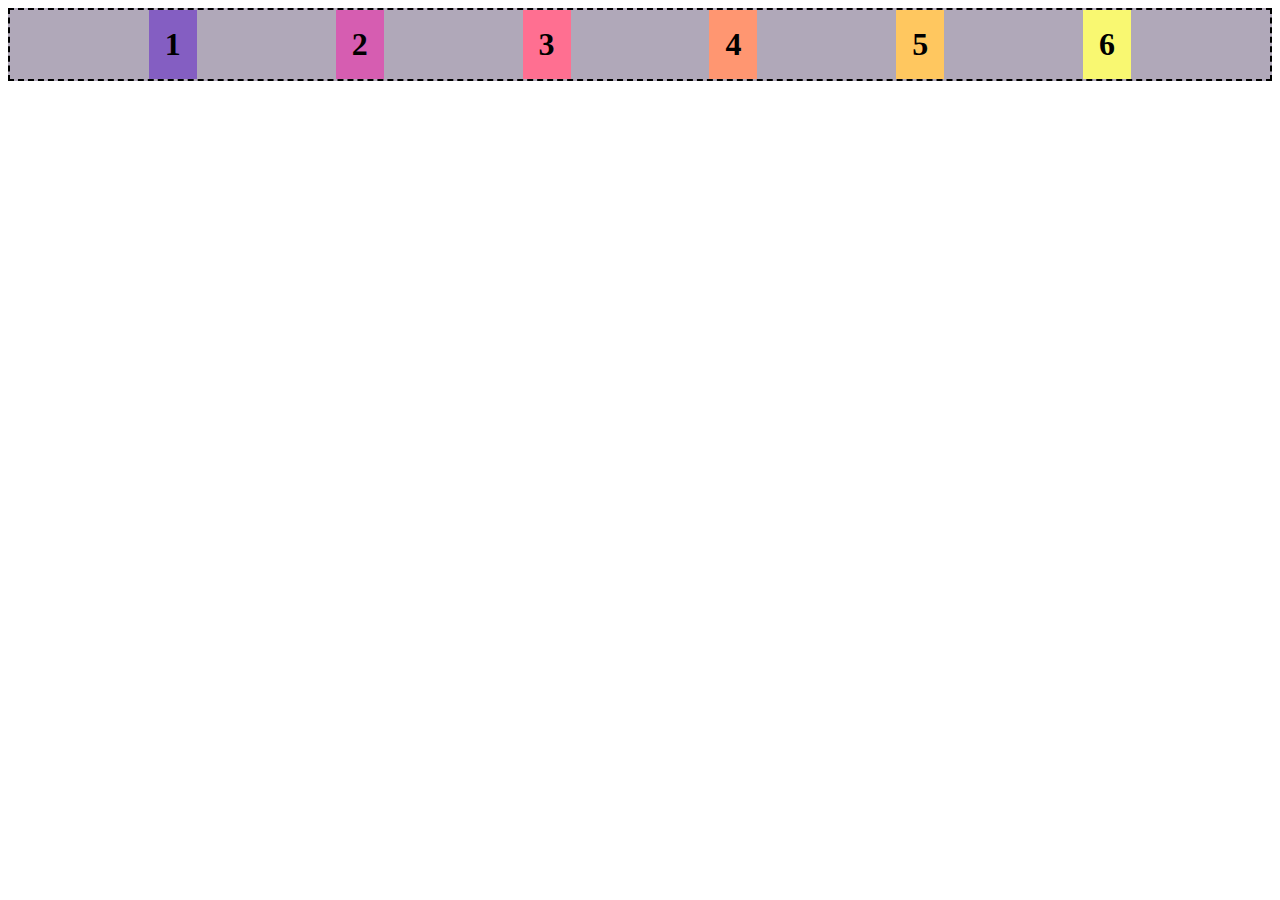
<file: css-flex/index.html>
<!DOCTYPE html>
<html lang="en">

<head>
    <meta charset="UTF-8">
    <meta name="viewport" content="width=device-width, initial-scale=1.0">
    <link rel="stylesheet" href="index.css">
    <title>CSS Flex</title>
</head>

<body>
    <section class="container">
        <div class="element">1
            <!-- Lorem ipsum dolor sit. -->
        </div>
        <div class="element">2
            <!-- Lorem ipsum dolor sit. -->
        </div>
        <div class="element">3
            <!-- Lorem ipsum dolor sit amet consectetur adipisicing elit. Fugit, tenetur facere porro adipisci distinctio suscipit nulla, sit at dolorum, delectus minima eius ab corrupti molestias commodi! Voluptate laboriosam eligendi accusamus. -->
        </div>
        <div class="element">4
            <!-- Lorem ipsum dolor sit amet consectetur adipisicing elit. Fugit, tenetur facere porro adipisci distinctio suscipit nulla, sit at dolorum, delectus minima eius ab corrupti molestias commodi! Voluptate laboriosam eligendi accusamus. -->
        </div>
        <div class="element">5
            <!-- Lorem ipsum dolor sit amet consectetur adipisicing elit. Fugit, tenetur facere porro adipisci distinctio suscipit nulla, sit at dolorum, delectus minima eius ab corrupti molestias commodi! Voluptate laboriosam eligendi accusamus. -->
        </div>
        <div class="element">6
            <!-- Lorem ipsum dolor sit amet consectetur adipisicing elit. Fugit, tenetur facere porro adipisci distinctio suscipit nulla, sit at dolorum, delectus minima eius ab corrupti molestias commodi! Voluptate laboriosam eligendi accusamus. -->
        </div>

        <!-- <img class="element img" src="" alt=""> -->
        <!-- <img class="element img" src="" alt=""> -->
    </section>
</body>

</html>
</file>
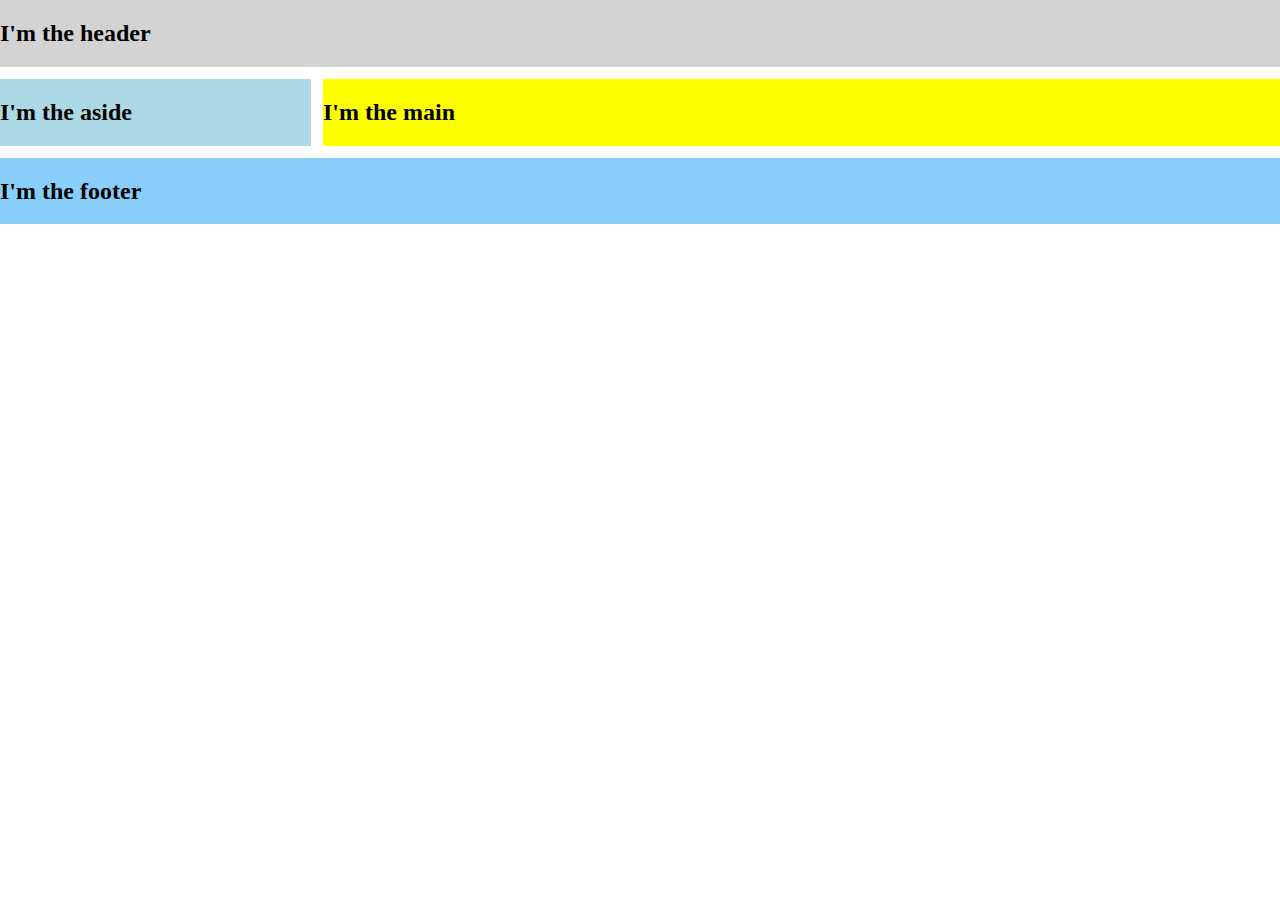
<file: css-gird/index.html>
<!DOCTYPE html>
<html lang="en">
<head>
    <meta charset="UTF-8">
    <meta name="viewport" content="width=device-width, initial-scale=1.0">
    <link rel="stylesheet" href="index.css">
    <title>CSS Grid</title>
</head>
<body>
    <!-- <ul>
        <li>Item</li>
        <li>Item</li>
        <li>Item</li>
        <li>Item</li>
        <li>Item</li>
        <li>Item</li>
        <li>Item</li>
        <li>Item</li>
        <li>Item</li>
        <li>Item</li>
    </ul> -->


    <header class="header">
        <h2>I'm the header</h2>
    </header>

    <aside class="aside">
        <h2>I'm the aside</h2>
    </aside>

    <main class="main">
        <h2>I'm the main</h2>
    </main>

    <footer class="footer">
        <h2>I'm the footer</h2>
    </footer>
</body>
</html>
</file>
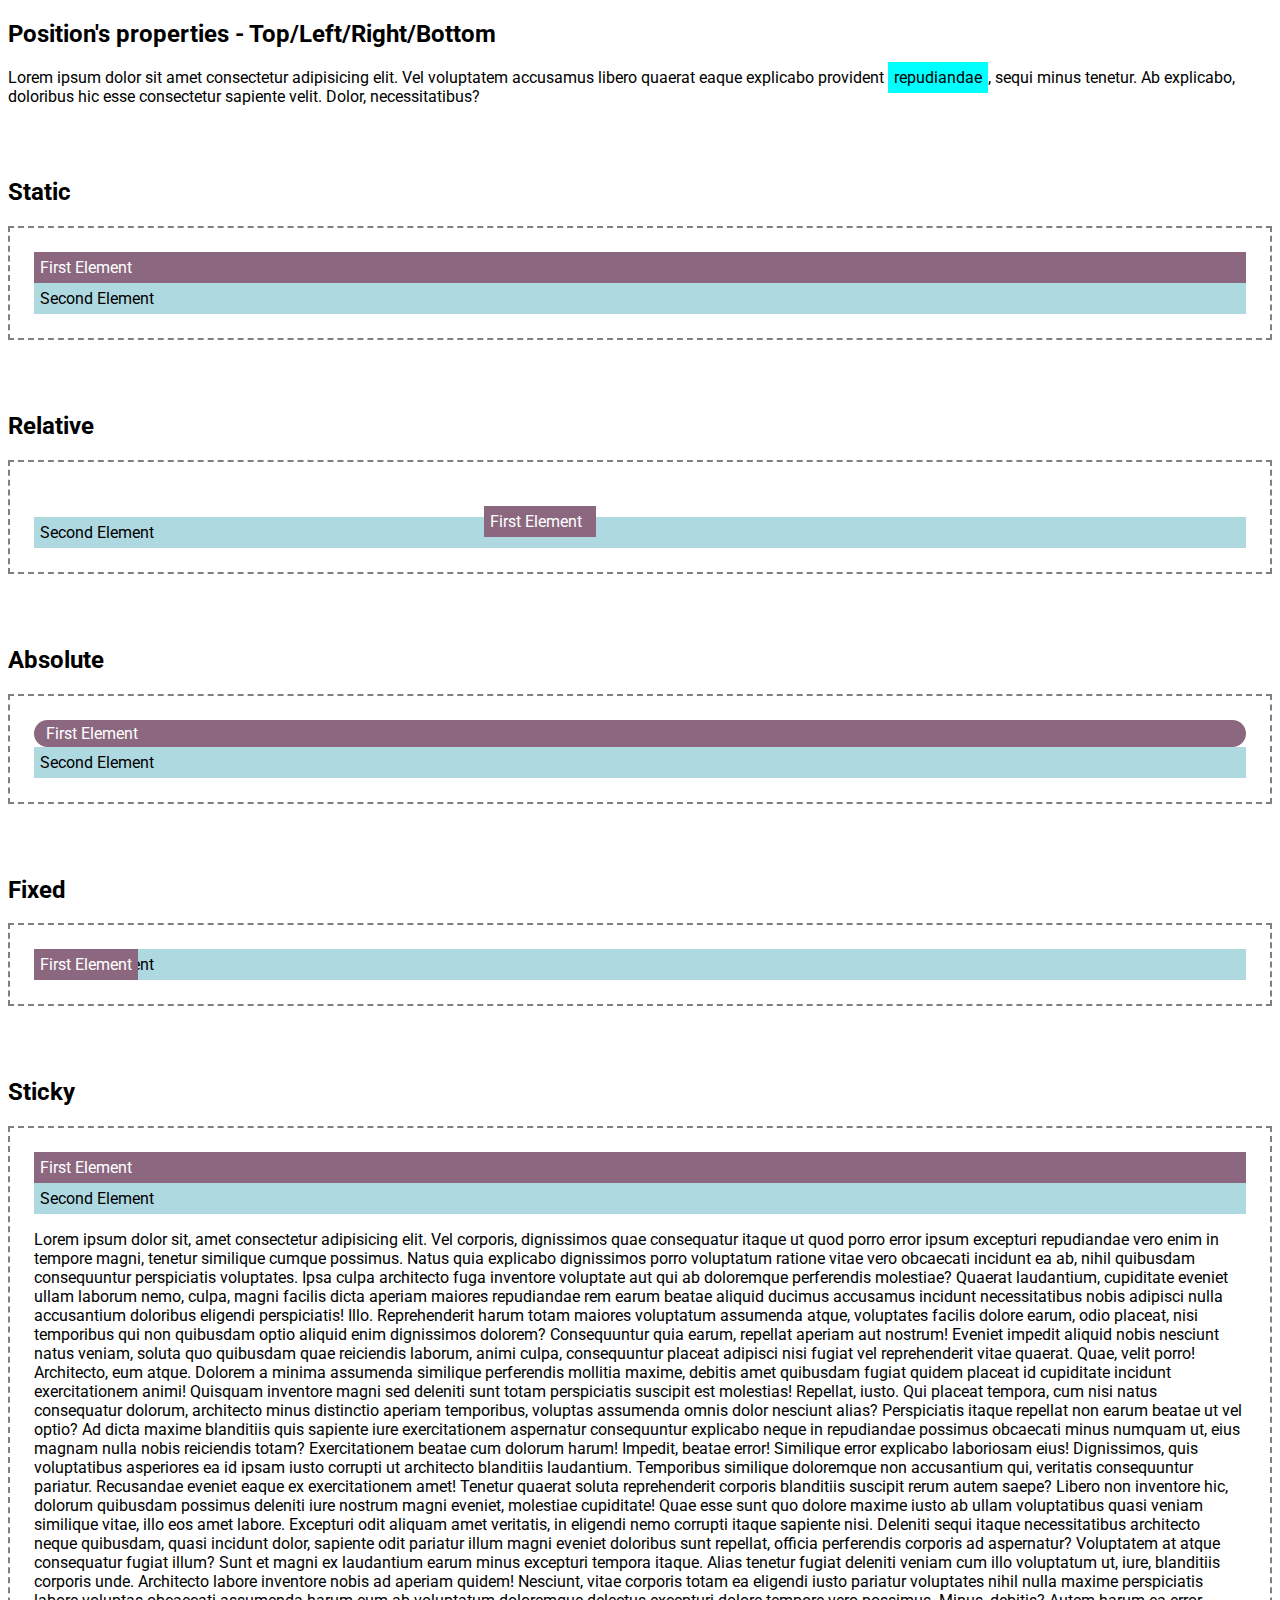
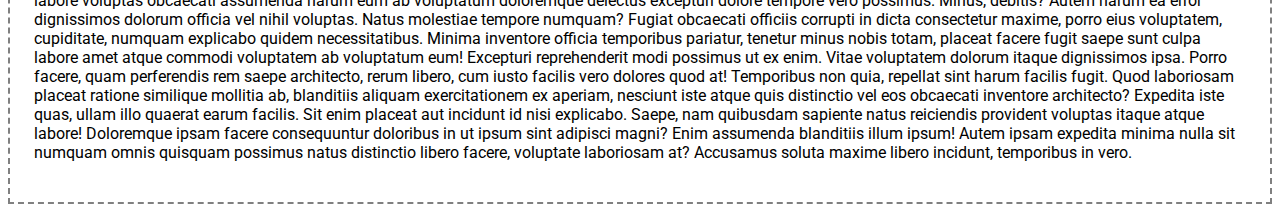
<file: positioning-in-css/index.html>
<!DOCTYPE html>
<html lang="en">

<head>
    <meta charset="UTF-8">
    <meta name="viewport" content="width=device-width, initial-scale=1.0">
    <link rel="stylesheet" href="index.css">
    <title>CSS Positions</title>
</head>

<body>
    <h2>Position's properties - Top/Left/Right/Bottom</h2>

    <p class="example-sides">
        Lorem ipsum dolor sit amet consectetur adipisicing elit. Vel voluptatem accusamus libero quaerat eaque explicabo
        provident <span class="moved">repudiandae</span>, sequi minus tenetur. Ab explicabo, doloribus hic esse consectetur sapiente velit. Dolor,
        necessitatibus?
    </p>

    <h2>Static</h2>
    <section class="example static">
        <div class="first-element">First Element</div>
        <div class="second-element">Second Element</div>
    </section>    

    <h2>Relative</h2>
    <section class="example relative">
        <div class="first-element">First Element</div>
        <div class="second-element">Second Element</div>
    </section>

    <h2>Absolute</h2>
    <section class="example absolute">
        <div class="first-element">First Element</div>
        <div class="second-element">Second Element</div>
    </section>

    <h2>Fixed</h2>
    <section class="example fixed">
        <div class="first-element">First Element</div>
        <div class="second-element">Second Element</div>
    </section>

    <h2>Sticky</h2>
    <section class="example sticky">
        <div class="first-element">First Element</div>
        <div class="second-element">Second Element</div>
        <p>Lorem ipsum dolor sit, amet consectetur adipisicing elit. Vel corporis, dignissimos quae consequatur itaque ut quod porro error ipsum excepturi repudiandae vero enim in tempore magni, tenetur similique cumque possimus.
        Natus quia explicabo dignissimos porro voluptatum ratione vitae vero obcaecati incidunt ea ab, nihil quibusdam consequuntur perspiciatis voluptates. Ipsa culpa architecto fuga inventore voluptate aut qui ab doloremque perferendis molestiae?
        Quaerat laudantium, cupiditate eveniet ullam laborum nemo, culpa, magni facilis dicta aperiam maiores repudiandae rem earum beatae aliquid ducimus accusamus incidunt necessitatibus nobis adipisci nulla accusantium doloribus eligendi perspiciatis! Illo.
        Reprehenderit harum totam maiores voluptatum assumenda atque, voluptates facilis dolore earum, odio placeat, nisi temporibus qui non quibusdam optio aliquid enim dignissimos dolorem? Consequuntur quia earum, repellat aperiam aut nostrum!
        Eveniet impedit aliquid nobis nesciunt natus veniam, soluta quo quibusdam quae reiciendis laborum, animi culpa, consequuntur placeat adipisci nisi fugiat vel reprehenderit vitae quaerat. Quae, velit porro! Architecto, eum atque.
        Dolorem a minima assumenda similique perferendis mollitia maxime, debitis amet quibusdam fugiat quidem placeat id cupiditate incidunt exercitationem animi! Quisquam inventore magni sed deleniti sunt totam perspiciatis suscipit est molestias!
        Repellat, iusto. Qui placeat tempora, cum nisi natus consequatur dolorum, architecto minus distinctio aperiam temporibus, voluptas assumenda omnis dolor nesciunt alias? Perspiciatis itaque repellat non earum beatae ut vel optio?
        Ad dicta maxime blanditiis quis sapiente iure exercitationem aspernatur consequuntur explicabo neque in repudiandae possimus obcaecati minus numquam ut, eius magnam nulla nobis reiciendis totam? Exercitationem beatae cum dolorum harum!
        Impedit, beatae error! Similique error explicabo laboriosam eius! Dignissimos, quis voluptatibus asperiores ea id ipsam iusto corrupti ut architecto blanditiis laudantium. Temporibus similique doloremque non accusantium qui, veritatis consequuntur pariatur.
        Recusandae eveniet eaque ex exercitationem amet! Tenetur quaerat soluta reprehenderit corporis blanditiis suscipit rerum autem saepe? Libero non inventore hic, dolorum quibusdam possimus deleniti iure nostrum magni eveniet, molestiae cupiditate!
        Quae esse sunt quo dolore maxime iusto ab ullam voluptatibus quasi veniam similique vitae, illo eos amet labore. Excepturi odit aliquam amet veritatis, in eligendi nemo corrupti itaque sapiente nisi.
        Deleniti sequi itaque necessitatibus architecto neque quibusdam, quasi incidunt dolor, sapiente odit pariatur illum magni eveniet doloribus sunt repellat, officia perferendis corporis ad aspernatur? Voluptatem at atque consequatur fugiat illum?
        Sunt et magni ex laudantium earum minus excepturi tempora itaque. Alias tenetur fugiat deleniti veniam cum illo voluptatum ut, iure, blanditiis corporis unde. Architecto labore inventore nobis ad aperiam quidem!
        Nesciunt, vitae corporis totam ea eligendi iusto pariatur voluptates nihil nulla maxime perspiciatis labore voluptas obcaecati assumenda harum eum ab voluptatum doloremque delectus excepturi dolore tempore vero possimus. Minus, debitis?
        Autem harum ea error dignissimos dolorum officia vel nihil voluptas. Natus molestiae tempore numquam? Fugiat obcaecati officiis corrupti in dicta consectetur maxime, porro eius voluptatem, cupiditate, numquam explicabo quidem necessitatibus.
        Minima inventore officia temporibus pariatur, tenetur minus nobis totam, placeat facere fugit saepe sunt culpa labore amet atque commodi voluptatem ab voluptatum eum! Excepturi reprehenderit modi possimus ut ex enim.
        Vitae voluptatem dolorum itaque dignissimos ipsa. Porro facere, quam perferendis rem saepe architecto, rerum libero, cum iusto facilis vero dolores quod at! Temporibus non quia, repellat sint harum facilis fugit.
        Quod laboriosam placeat ratione similique mollitia ab, blanditiis aliquam exercitationem ex aperiam, nesciunt iste atque quis distinctio vel eos obcaecati inventore architecto? Expedita iste quas, ullam illo quaerat earum facilis.
        Sit enim placeat aut incidunt id nisi explicabo. Saepe, nam quibusdam sapiente natus reiciendis provident voluptas itaque atque labore! Doloremque ipsam facere consequuntur doloribus in ut ipsum sint adipisci magni?
        Enim assumenda blanditiis illum ipsum! Autem ipsam expedita minima nulla sit numquam omnis quisquam possimus natus distinctio libero facere, voluptate laboriosam at? Accusamus soluta maxime libero incidunt, temporibus in vero.</p>
    </section>
</body>

</html>
</file>
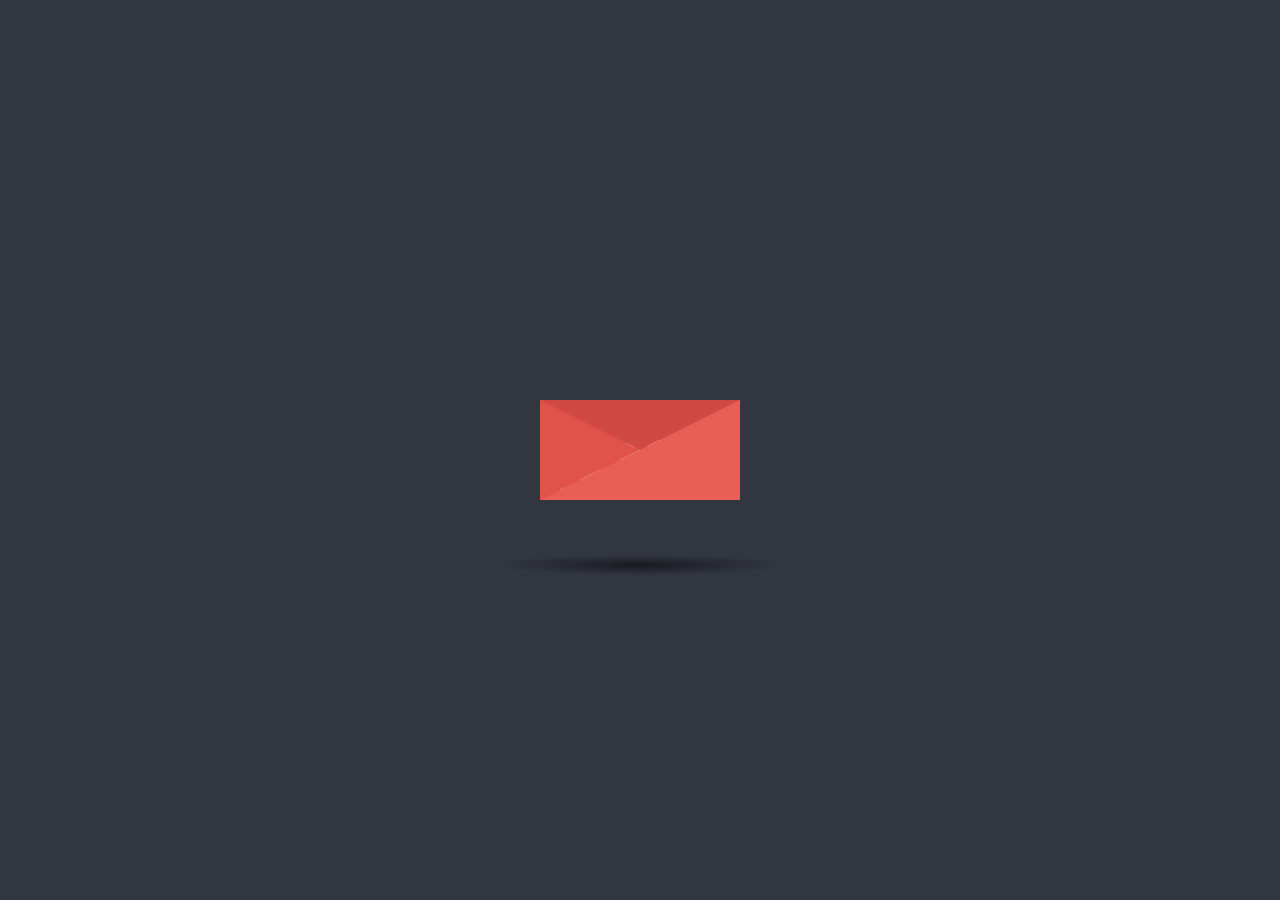
<file: css-animations/letter.html>
<!DOCTYPE html>
<html lang="en">
<head>
    <meta charset="UTF-8">
    <meta name="viewport" content="width=device-width, initial-scale=1.0">
    <link rel="stylesheet" href="letter.css">
    <title>Letter Animation</title>
</head>
<body>
    <div class="letter-image">
  <div class="animated-mail">
    <div class="back-fold"></div>
    <div class="letter">
      <div class="letter-border"></div>
      <div class="letter-title"></div>
      <div class="letter-context"></div>
      <div class="letter-stamp">
        <div class="letter-stamp-inner"></div>
      </div>
    </div>
    <div class="top-fold"></div>
    <div class="body"></div>
    <div class="left-fold"></div>
  </div>
  <div class="shadow"></div>
</div>
</body>
</html>
</file>
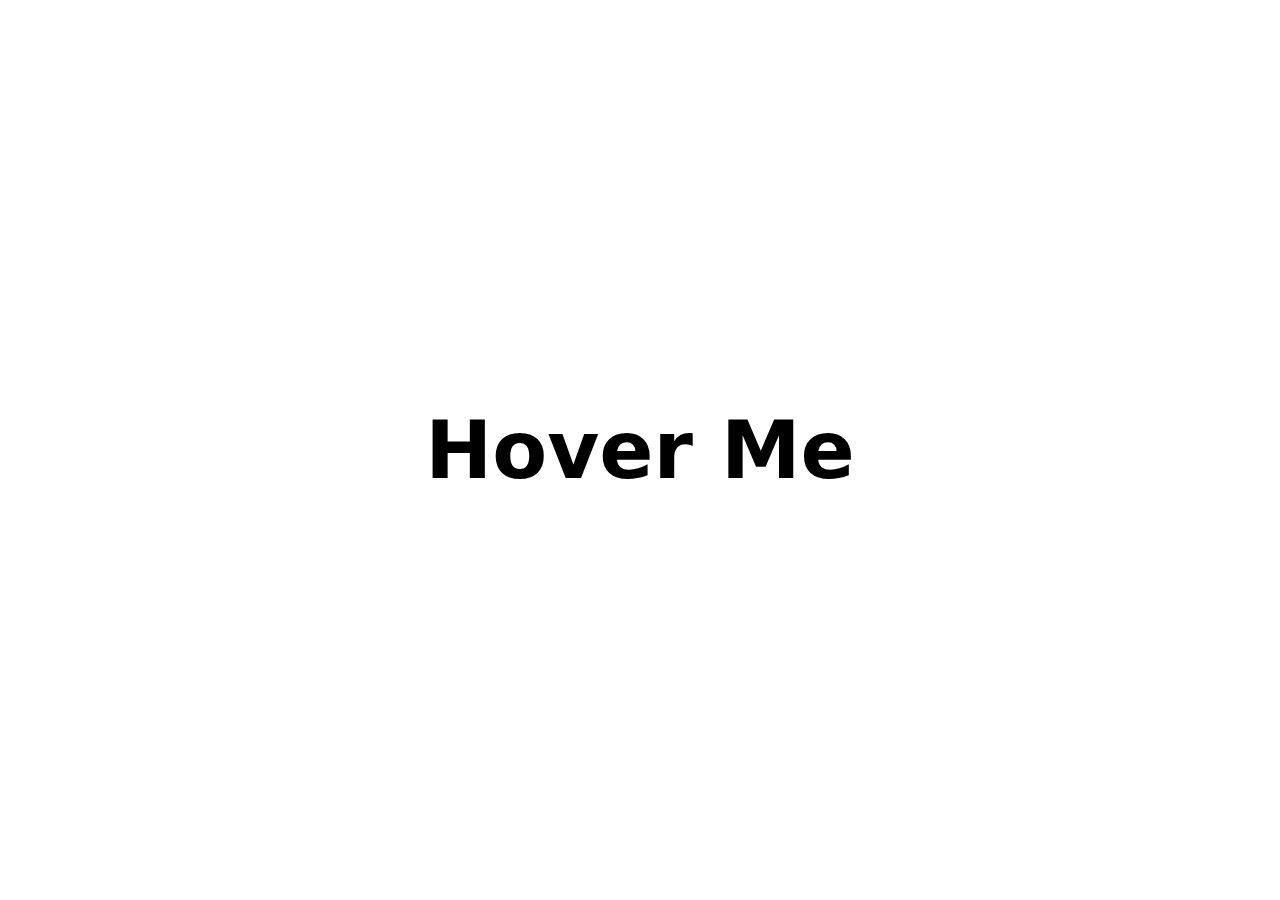
<file: css-animations/mouse-hover.html>
<!DOCTYPE html>
<html lang="en">
<head>
    <meta charset="UTF-8">
    <meta name="viewport" content="width=device-width, initial-scale=1.0">
    <link rel="stylesheet" href="mouse-hover.css">
    <title>Mouse Hover Animation</title>
</head>
<body>
    <h1>Hover Me</h1>
</body>
</html>
</file>
<file: css-flex/index.css>
/* Flex is not working directly on our elements instead the elements
should be placed in a container with the property flex as one we have 
here in this example: container */
.container {
    background-color: #b0a8b9;
    border: 2px dashed black;
    /* Uncomment this line to see the result */
    display: flex;
    /* Instead of being block elements they directly become inline elements 
    they are ordered in on line and they take space as their content is */
    /* Now go to .container .element:nth-child(1) and uncomment the lines with id: First Example  */

    /* By only seeing this example you can consider that flex is working only
    on the X axis but no we have ability also to work on the Y axis by using flex-direction  */

    /* The default direction of the flex */
     /* flex-direction: row;  */

    /* Ability to work with the Y axis */
    /* flex-direction: column; */

    /* Ability to reverse the X axis */
    /* Instead going left to right we are going right to left */
    /* flex-direction: row-reverse; */

    /* Ability to reverse the Y axis */
    /* Instead going up to down we are going down to up */
    /* flex-direction: column-reverse; */


    /* For this example go to the html file and uncomment the lorem comments in the div */
    /* As you can see the flex is calculating the content and it is trying to fill the space */

    /* The default value of flex-wrap */
    /* flex-wrap: nowrap; */

    /* If we use flex wrap the flex is going to fill the rows because again the content of the element
    allows this but if the content is too big it will not fit and break to a new line */
    /* flex-wrap: wrap; */

    /* If we use flex wrap reverse the it will change the direction */
    /* flex-wrap: wrap-reverse; */
    
    /* If we want to position our element on X axis we can use justify-content */
    /* There a lot of values here we can use play with them */
    /* Nice thing to try is to use justify-content with flex-direction because they 
    are related and it can be useful sometimes */
    justify-content: space-evenly;


    /* If we want to position our element on Y axis we can use align-items */
    /* By default when we use flex the elements are going to be stretched no matter how 
    high the content will get, so this is the default value of align-items */
    /* The height in flex container is always calculated by the heigh of the 
    container itself or if we don't specify the height of the container
    the height of the container is calculated by the highest element in 
    the container: now you can uncomment the line with id: Now, and comment the hight ant the align here */
    /* height: 100px; */
    align-items: center;


    /* If we want to add space between the elements we can use gap */
    /* gap: 20px */
}


/* Here we will cover the properties of each element inside the grid */
.container .element {
    padding: 1rem;
    font-size: 2rem;
    font-weight: bold;
}

.container .element:nth-child(1) {
    background-color: #845ec2;
    
    /* id: Now */
    /* height: 200px; */

    /* id: First Example: Uncomment this line to see the result */
    /* height: 60px;
    width: 120px;
    margin-top: 12px; */
    /* As you can see we have control over width and height so this means
    that our elements are not just inline, they are inline block  */
    /* We have control over the hole box model */
}

.container .element:nth-child(2) {
    background-color: #d65db1;
}

.container .element:nth-child(3) {
    background-color: #ff6f91;
}

.container .element:nth-child(4) {
    background-color: #ff9671;
}

.container .element:nth-child(5) {
    background-color: #ffc75f;
}

.container .element:nth-child(6) {
    background-color: #f9f871;
}
</file>
<file: css-gird/index.css>
/* Grid is really useful to make layouts */
ul {
    list-style-type: none;
    margin: 0;
    padding: 0;
}

ul li:nth-child(3n+1) {
    background-color: lightcoral;
}

ul li:nth-child(3n+2) {
    background-color: lightgreen;
}

ul li:nth-child(3n + 3) {
    background-color: lightseagreen;
}

/* CSS Grid for columns */
ul {
    display: grid;
    /* 3 columns 1st column 2fr, 2nd column 1fr, 3rd column 1fr; grid-template-columns: 2fr 1fr 1fr; */
    /* Here we actually saying: I want to have 3 columns and each column has 1fr calculated by the browser with */
    /* 3 columns shorten for /* grid-template-columns: 1fr 1fr 1fr; */
    grid-template-columns: repeat(3, 1fr);
    /* grid-template-rows: repeat(5, 100px); */
    /* We can add gap between the columns like this */
    /* column-gap: 12px;
    row-gap: 12px; */
    /* Or shorten like this */
    gap: 20px 12px;
    /* Also we can combine units */
    /* grid-template-columns: 100px repeat(2, 1fr) 200px; */
}

/* CSS Grid for rows - NOT REALLY USED */
/* ul {
    display: grid;
    grid-template-rows: 100px 100px 100px;
} */



/* CSS Grid template example */
body {
    display: grid;
    grid-auto-columns: 1fr;
    /* grid-auto-rows: 1fr; */
    grid-template: 
    'head head head head'
    'side main main main'
    'foot foot foot foot';
    margin: 0;
    gap: 12px;
}

.header {
    background-color: lightgray;
    grid-area: head;
}

.aside {
    background-color: lightblue;
    grid-area: side;
}

.main {
    background-color: yellow;
    grid-area: main;
}

.footer {
    background-color: lightskyblue;
    grid-area: foot;
}

/* Note that we are using different names from the css classes for the grid-template, there
is no rule that we need different namings from the class, you can duplicate them as much as you want,
but my personal opinion is that it is a good practice to use different names so it will be easy to understand
which is the class for styling and which is the name for separating areas. */
</file>
<file: positioning-in-css/index.css>
@import url('https://fonts.googleapis.com/css2?family=Roboto:ital,wght@0,100;0,300;0,400;0,500;0,700;0,900;1,100;1,300;1,400;1,500;1,700;1,900&display=swap');

html {
    font-family: 'Roboto', sans-serif;
}

.example {
    padding: 24px;
    border: 2px dashed gray;
}

.example:not(:last-child) {
    margin-bottom: 72px;
}

.example .first-element {
    background-color: #8B687F;
    padding: 6px;
    color: #fff;

}

.example .second-element {
    background-color: #AED9E0;
    padding: 6px;
}

.example-sides {
    margin-bottom: 72px;
}

.example-sides .moved {
    position: relative;
    background-color: aqua;
    padding: 6px;

    /* top: 6px; */
    /* left: 12px; */
    /* right: 12px; */
    /* bottom: 6px; */
}

/* Static - This is the default position of every html element */
.example.static .first-element {
    /* Every element with position is not able to work with the four properties for positioning: top, left, right, bottom */
    /* position: static;  Default position */ 
    top: 50px; /* NOT WORKING */
    left: 50px; /* NOT WORKING */
    right: 50px; /* NOT WORKING */
    bottom: 50px; /* NOT WORKING */
}

/* Relative */
.example.relative .first-element {
    /* If we want to work with the positioning of the element, we can to use relative BUT: */
    /* Position relative is always used with position absolute because they have important relation between them */
    /* The reason is: When you use only relative for positioning, the element will be moved wherever you want but the 
    space that it initially occupied won't be removed and the other elements will be adjusted considering the element still on its original position */
    /* Let's simplify with example: You write some text, you put one span inside it and moved it on the bottom of the screen with relative, fine the 
    element will be moved to the bottom of the screen but in the text where the span was originally white space will remain because
    it is consider by the browser that this element is still there: you can play with: example-sides .moved to see this  */
    /* NOTE: it is really hard to position elements just using relative because it is relative only by itself */
    position: relative;
    top: 20px;
    left: 450px;
    width: 100px;
}

/* Absolute */
/* Uncomment this later. You will be notified when! */
/* .example.absolute {
    position: relative;
} */

.example.absolute .first-element {
    /* When we use absolute we tell the browser that we want to position this element but 
    don't try to keep it's position like in relative it's like it is not here for you
    the html element exists but it is not visible. The other elements ignores it when
    they position themselves */
    /* If you try this example here you will see that again our element is acting strange 
    and we need to apply to it a lot of pixels to adjust it. */
    /* position: absolute; */
    /* top: 5px; */
    /* right: 20px; */
    border-radius: 20px;
    padding: 4px 12px;
    /* Yes as you can see the element is in the top paragraph, why? This is because when we use absolute 
    to adjust the size it needs to be in a relative container because if it is not it is going to look
    in the DOM three for the first element with position different than static and adjust by it. This
    is where we can see the important relation between position: relative and position: absolute  */
    /* NOW UNCOMMENT THE UPPER SECTION .example.absolute {
    position: relative; }  */
    /* WHEN WE USE ABSOLUTE, THE ELEMENT WILL BECOME INLINE-BLOCK ELEMENT  */ 
    /* WHEN WE USE ABSOLUTE, THE ELEMENT WILL NOT BE AFFECTED BY OTHER ELEMENTS PADDING */
    /* WE CAN ALSO USE NEGATIVE VALUES FOR TOP LEFT RIGHT AND BOTTOM */
}

/* Fixed */
.example.fixed .first-element {
    /* The idea about fixed positioning is that this element is 
    fixed in the viewport and it will never change it's position */
    /* Try this example so you can see it in action */
    /* The example seems like message icon in websites right
    this is its main usage :D */
    /* Some people like to use it for the navigation bar but 
    there are way better approaches for the navigation bar */

    position: fixed;
    /* bottom: 20px; */
    /* right: 20px; */
}


/* Sticky */
/* Uncomment this later. You will be notified when! */
/* .example.sticky {
    height: 300px;
    overflow: auto;
} */

.example.sticky .first-element {
    /* When we use sticky the element behave like a fixed element, but it 
    will be moved only if we have scroll event reaching it */
    /* Seems a bit odd but the main thing here is that 
    unlike the fixed position, the element will not got outside the box in 
    which it is placed */
    /* Uncomment the upper class and the position here to see it in
    action */
    /* position: sticky; */
    top:0px;
}
</file>
<file: css-animations/letter.css>
body {
  background: #323641;
}

.letter-image {
  position: absolute;
  top: 50%;
  left: 50%;
  width: 200px;
  height: 200px;
  -webkit-transform: translate(-50%, -50%);
  -moz-transform: translate(-50%, -50%);
  transform: translate(-50%, -50%);
  cursor: pointer;
}

.animated-mail {
  position: absolute;
  height: 150px;
  width: 200px;
  -webkit-transition: .4s;
  -moz-transition: .4s;
  transition: .4s;
  
  .body {
    position: absolute;
    bottom: 0;
    width: 0;
    height: 0;
    border-style: solid;
    border-width: 0 0 100px 200px;
    border-color: transparent transparent #e95f55 transparent;
    z-index: 2;
  }
  
  .top-fold {
    position: absolute;
    top: 50px;
    width: 0;
    height: 0;
    border-style: solid;
    border-width: 50px 100px 0 100px;
    -webkit-transform-origin: 50% 0%;
    -webkit-transition: transform .4s .4s, z-index .2s .4s;
    -moz-transform-origin: 50% 0%;
    -moz-transition: transform .4s .4s, z-index .2s .4s;
    transform-origin: 50% 0%;
    transition: transform .4s .4s, z-index .2s .4s;
    border-color: #cf4a43 transparent transparent transparent;
    z-index: 2;
  }
  
  .back-fold {
    position: absolute;
    bottom: 0;
    width: 200px;
    height: 100px;
    background: #cf4a43;
    z-index: 0;
  }
  
  .left-fold {
    position: absolute;
    bottom: 0;
    width: 0;
    height: 0;
    border-style: solid;
    border-width: 50px 0 50px 100px;
    border-color: transparent transparent transparent #e15349;
    z-index: 2;
  }
  
  .letter {
    left: 20px;
    bottom: 0px;
    position: absolute;
    width: 160px;
    height: 60px;
    background: white;
    z-index: 1;
    overflow: hidden;
    -webkit-transition: .4s .2s;
    -moz-transition: .4s .2s;
    transition: .4s .2s;
    
    .letter-border {
      height: 10px;
      width: 100%;
      background: repeating-linear-gradient(
        -45deg,
        #cb5a5e,
        #cb5a5e 8px,
        transparent 8px,
        transparent 18px
      );
    }
    
    .letter-title {
      margin-top: 10px;
      margin-left: 5px;
      height: 10px;
      width: 40%;
      background: #cb5a5e;
    }
    .letter-context {
      margin-top: 10px;
      margin-left: 5px;
      height: 10px;
      width: 20%;
      background: #cb5a5e;
    }
    
    .letter-stamp {
      margin-top: 30px;
      margin-left: 120px;
      border-radius: 100%;
      height: 30px;
      width: 30px;
      background: #cb5a5e;
      opacity: 0.3;
    }
  }
}

.shadow {
  position: absolute;
  top: 200px;
  left: 50%;
  width: 400px;
  height: 30px;
  transition: .4s;
  transform: translateX(-50%);
  -webkit-transition: .4s;
  -webkit-transform: translateX(-50%);
  -moz-transition: .4s;
  -moz-transform: translateX(-50%);
  
  border-radius: 100%;
  background: radial-gradient(rgba(0,0,0,0.5), rgba(0,0,0,0.0), rgba(0,0,0,0.0));
}

  .letter-image:hover {
    .animated-mail {
      transform: translateY(50px);
      -webkit-transform: translateY(50px);
      -moz-transform: translateY(50px);
    }
    
    .animated-mail .top-fold {
      transition: transform .4s, z-index .2s;
      transform: rotateX(180deg);
      -webkit-transition: transform .4s, z-index .2s;
      -webkit-transform: rotateX(180deg);
      -moz-transition: transform .4s, z-index .2s;
      -moz-transform: rotateX(180deg);
      z-index: 0;
    }
    
    .animated-mail .letter {
      height: 180px;
    }
    
    .shadow {
      width: 250px;
    }
  }
</file>
<file: css-animations/mouse-hover.css>
h1::before {  
  transform: scaleX(0);
  transform-origin: bottom right;
}

h1:hover::before {
  transform: scaleX(1);
  transform-origin: bottom left;
}

h1::before {
  content: " ";
  display: block;
  position: absolute;
  top: 0; right: 0; bottom: 0; left: 0;
  inset: 0 0 0 0;
  background: hsl(200 100% 80%);
  z-index: -1;
  transition: transform .3s ease;
}

h1 {
  position: relative;
  font-size: 5rem;
}

html {
  block-size: 100%;
  inline-size: 100%;
}

body {
  min-block-size: 100%;
  min-inline-size: 100%;
  margin: 0;
  box-sizing: border-box;
  display: grid;
  place-content: center;
  font-family: system-ui, sans-serif;
}

@media (orientation: landscape) {
  body {
    grid-auto-flow: column;
  }
}
</file>
